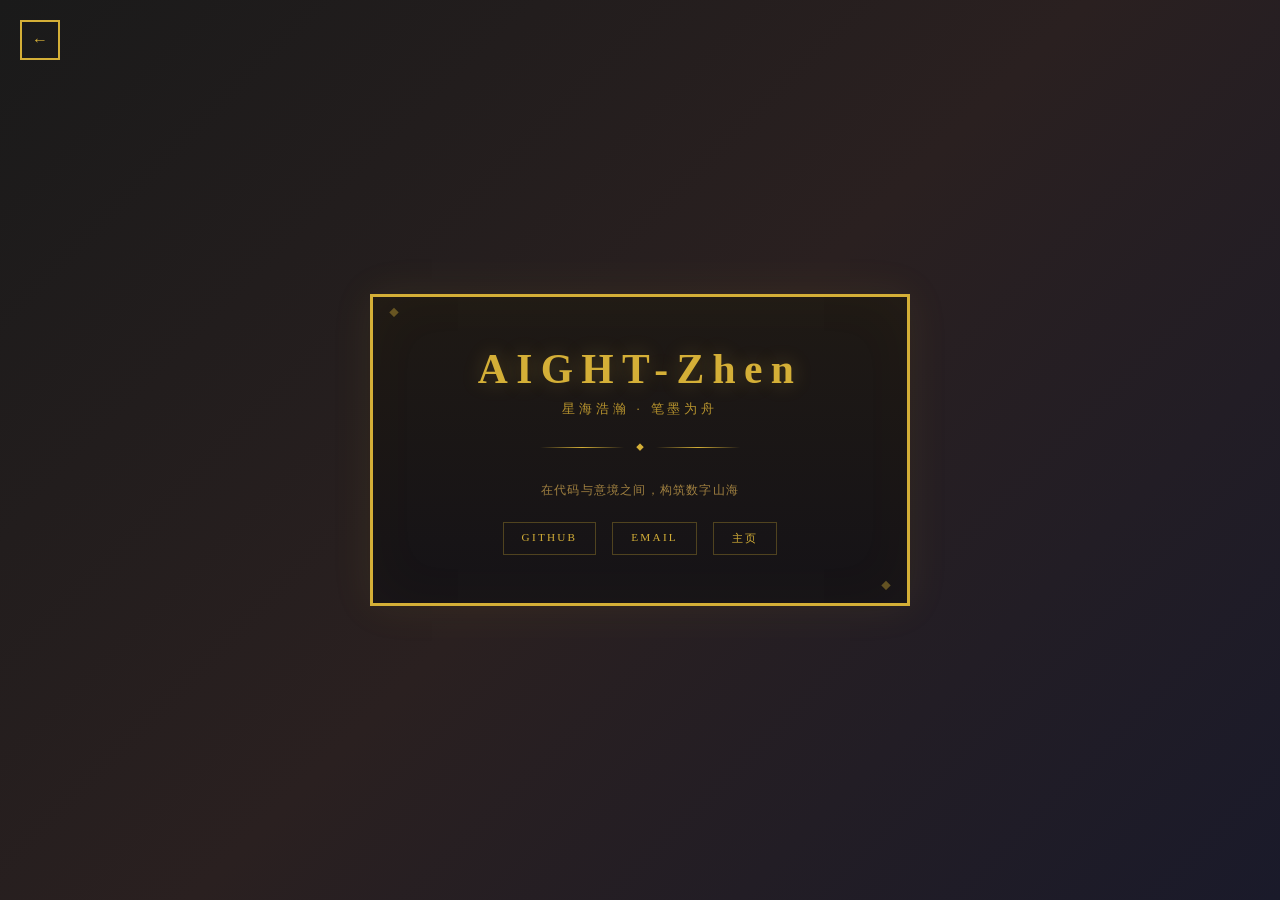
<file: subpages/artdeco.html>
<!DOCTYPE html><html lang="zh-CN"><head><meta charset="UTF-8"><meta name="viewport" content="width=device-width,initial-scale=1.0"><title>AIGHT-Zhen · 装饰艺术</title>
<style>*,*::before,*::after{box-sizing:border-box;margin:0;padding:0}
html,body{width:100%;height:100%;font-family:'Georgia','Noto Serif SC',serif;background:#1a1a1a;color:#d4af37;overflow-x:hidden}
body{background:linear-gradient(135deg,#1a1a1a 0%,#2a2020 50%,#1a1a2a 100%)}
.page{min-height:100vh;display:flex;align-items:center;justify-content:center;padding:40px 20px}
.btn-back{position:fixed;top:20px;left:20px;z-index:10;width:40px;height:40px;border:2px solid #d4af37;background:transparent;color:#d4af37;font-family:inherit;font-size:1rem;cursor:pointer;transition:all .3s;display:flex;align-items:center;justify-content:center}
.btn-back:hover{background:rgba(212,175,55,.1);box-shadow:0 0 15px rgba(212,175,55,.2)}
.card{max-width:540px;width:100%;border:3px solid #d4af37;padding:48px 40px;text-align:center;background:linear-gradient(180deg,rgba(30,25,20,.95),rgba(20,18,22,.95));box-shadow:0 0 40px rgba(212,175,55,.08),inset 0 0 60px rgba(212,175,55,.03);position:relative}
.card::before,.card::after{content:'◆';position:absolute;color:#d4af37;font-size:.6rem;opacity:.4}
.card::before{top:10px;left:16px}.card::after{bottom:10px;right:16px}
.name{font-size:2.6rem;font-weight:900;letter-spacing:.2em;color:#d4af37;text-shadow:0 0 20px rgba(212,175,55,.3);font-family:'Georgia',serif}
.slogan{font-size:.8rem;color:#b8942e;letter-spacing:.3em;margin-top:8px}
.divider{display:flex;align-items:center;gap:12px;margin:24px auto;max-width:200px}
.divider::before,.divider::after{content:'';flex:1;height:1px;background:linear-gradient(90deg,transparent,#d4af37,transparent)}
.divider span{color:#d4af37;font-size:.5rem}
.about{font-size:.75rem;color:#a08040;line-height:2.2;letter-spacing:.1em}
.links{display:flex;gap:16px;margin-top:18px;justify-content:center;flex-wrap:wrap}
.link{color:#d4af37;text-decoration:none;font-size:.7rem;letter-spacing:.2em;padding:8px 18px;border:1px solid rgba(212,175,55,.3);transition:all .3s;text-transform:uppercase}
.link:hover{border-color:#d4af37;box-shadow:0 0 12px rgba(212,175,55,.2);background:rgba(212,175,55,.05)}
</style></head><body>
<div class="page"><button class="btn-back" onclick="history.back()">←</button>
<div class="card"><h1 class="name">AIGHT-Zhen</h1><p class="slogan">星海浩瀚 · 笔墨为舟</p><div class="divider"><span>◆</span></div><p class="about">在代码与意境之间，构筑数字山海</p><div class="links"><a class="link" href="https://github.com/AIGHT-Zhen" target="_blank">GitHub</a><a class="link" href="mailto:aightzhen@github.com">Email</a><a class="link" href="../index.html">主页</a></div></div>
</div></body></html>
</file>
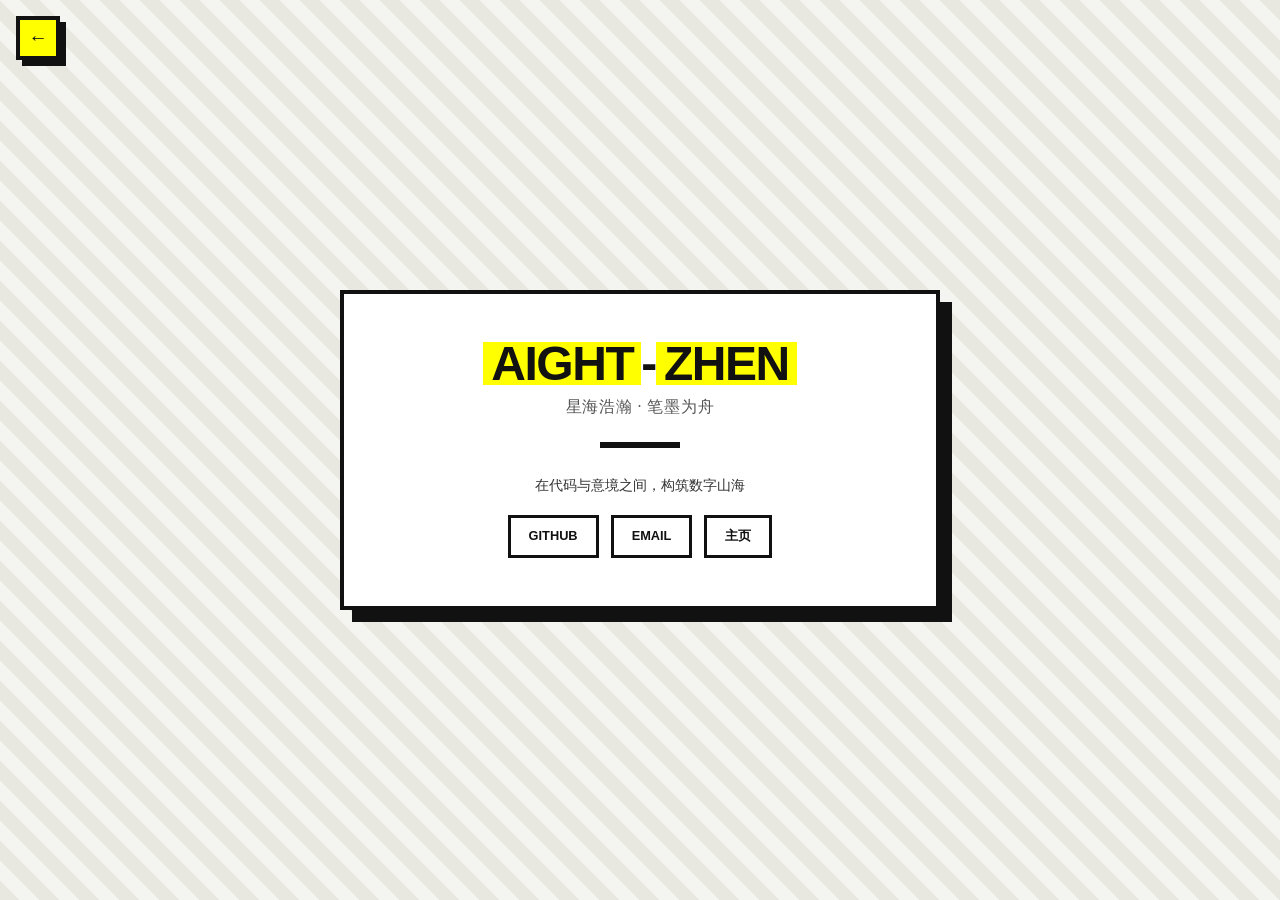
<file: subpages/brutalist.html>
<!DOCTYPE html><html lang="zh-CN"><head><meta charset="UTF-8"><meta name="viewport" content="width=device-width,initial-scale=1.0"><title>AIGHT-Zhen · 粗野主义</title>
<style>*,*::before,*::after{box-sizing:border-box;margin:0;padding:0}
html,body{width:100%;height:100%;font-family:'Impact','Arial Black',sans-serif;background:#f4f4f0;color:#111;overflow-x:hidden}
body{background:linear-gradient(45deg,#f4f4f0 25%,#e8e8e0 25%,#e8e8e0 50%,#f4f4f0 50%,#f4f4f0 75%,#e8e8e0 75%);background-size:40px 40px}
.page{min-height:100vh;display:flex;flex-direction:column;align-items:center;justify-content:center;padding:40px 20px;gap:30px}
.btn-back{position:fixed;top:16px;left:16px;z-index:10;width:44px;height:44px;border:4px solid #111;background:#ff0;color:#111;font-family:inherit;font-size:1.2rem;cursor:pointer;box-shadow:6px 6px 0 #111;transition:all .1s;display:flex;align-items:center;justify-content:center}
.btn-back:hover{box-shadow:2px 2px 0 #111;transform:translate(4px,4px)}
.card{max-width:600px;width:100%;border:4px solid #111;padding:48px 36px;text-align:center;background:#fff;box-shadow:12px 12px 0 #111}
.name{font-size:3rem;font-weight:900;letter-spacing:-.03em;color:#111;text-transform:uppercase;line-height:.9}
.name span{background:#ff0;display:inline-block;padding:0 8px}
.slogan{font-size:1rem;color:#555;margin-top:12px;letter-spacing:.05em;font-family:Georgia,serif;font-weight:400}
.divider{width:80px;height:6px;background:#111;margin:24px auto}
.about{font-size:.85rem;color:#333;line-height:2;font-family:Georgia,serif;font-weight:400}
.links{display:flex;gap:12px;margin-top:16px;flex-wrap:wrap;justify-content:center}
.link{color:#111;text-decoration:none;font-size:.8rem;font-weight:700;border:3px solid #111;padding:10px 18px;background:#fff;transition:all .1s;text-transform:uppercase}
.link:hover{background:#111;color:#fff}
</style></head><body>
<div class="page">
  <button class="btn-back" onclick="history.back()">←</button>
  <div class="card">
    <h1 class="name"><span>AIGHT</span>-<span>Zhen</span></h1>
    <p class="slogan">星海浩瀚 · 笔墨为舟</p>
    <div class="divider"></div>
    <p class="about">在代码与意境之间，构筑数字山海</p>
    <div class="links">
      <a class="link" href="https://github.com/AIGHT-Zhen" target="_blank">GitHub</a>
      <a class="link" href="mailto:aightzhen@github.com">Email</a>
      <a class="link" href="../index.html">主页</a>
    </div>
  </div>
</div>
</body></html>
</file>
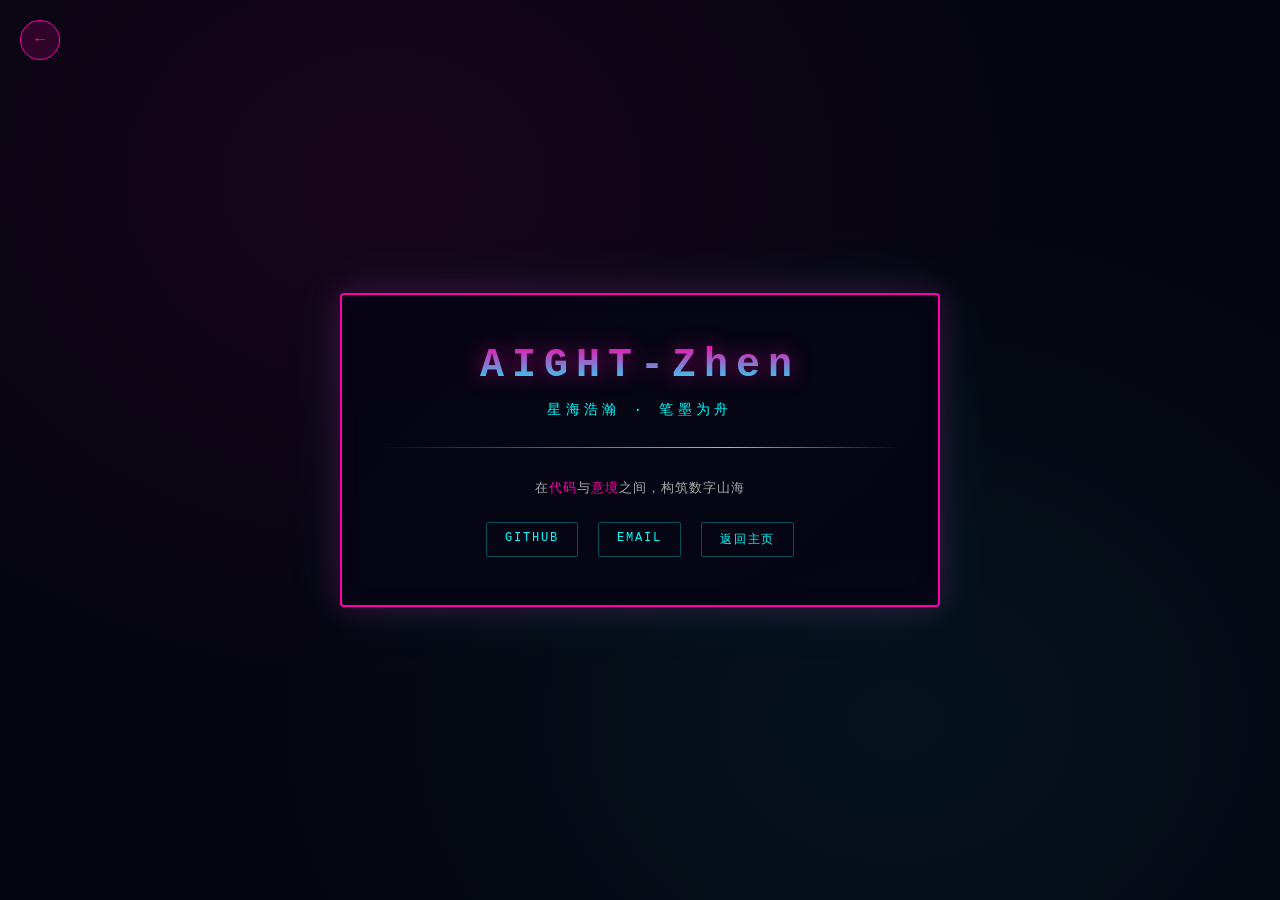
<file: subpages/cyberpunk.html>
<!DOCTYPE html><html lang="zh-CN"><head><meta charset="UTF-8"><meta name="viewport" content="width=device-width,initial-scale=1.0"><title>AIGHT-Zhen · 赛博朋克</title>
<style>*,*::before,*::after{box-sizing:border-box;margin:0;padding:0}
html,body{width:100%;height:100%;font-family:'Courier New',monospace;background:#050510;color:#0ff;overflow-x:hidden}
body{background:radial-gradient(ellipse at 30% 20%,rgba(255,0,170,.08) 0%,transparent 50%),radial-gradient(ellipse at 70% 80%,rgba(0,255,255,.06) 0%,transparent 50%),#050510}
.page{min-height:100vh;display:flex;flex-direction:column;align-items:center;justify-content:center;padding:40px 20px;gap:40px}
.btn-back{position:fixed;top:20px;left:20px;z-index:10;width:40px;height:40px;border:1px solid #f0a;border-radius:50%;background:rgba(255,0,170,.15);color:#f0a;font-family:inherit;font-size:1rem;cursor:pointer;transition:all .3s;display:flex;align-items:center;justify-content:center}
.btn-back:hover{background:rgba(255,0,170,.3);box-shadow:0 0 20px rgba(255,0,170,.4)}
.card{max-width:600px;width:100%;border:2px solid #f0a;border-radius:4px;padding:48px 36px;text-align:center;background:rgba(5,5,20,.9);box-shadow:0 0 30px rgba(255,0,170,.2),0 0 60px rgba(0,255,255,.1),inset 0 0 30px rgba(255,0,170,.03);animation:cardPulse 3s ease-in-out infinite;position:relative;overflow:hidden}
.card::before{content:'';position:absolute;top:0;left:-100%;width:100%;height:2px;background:linear-gradient(90deg,transparent,#0ff,transparent);animation:scanLine 4s linear infinite}
@keyframes scanLine{0%{left:-100%}100%{left:200%}}
@keyframes cardPulse{0%,100%{box-shadow:0 0 30px rgba(255,0,170,.2),0 0 60px rgba(0,255,255,.1)}50%{box-shadow:0 0 50px rgba(255,0,170,.35),0 0 80px rgba(0,255,255,.2)}}
.name{font-size:2.5rem;font-weight:900;letter-spacing:.2em;background:linear-gradient(180deg,#f0a,#0ff);-webkit-background-clip:text;-webkit-text-fill-color:transparent;text-shadow:none;filter:drop-shadow(0 0 10px rgba(255,0,170,.5))}
.slogan{font-size:.9rem;color:#0ff;letter-spacing:.3em;margin-top:12px;text-transform:uppercase}
.divider{width:100%;height:1px;background:linear-gradient(90deg,transparent,#f0a,#0ff,transparent);margin:28px 0}
.about{font-size:.8rem;color:#aaa;line-height:2;letter-spacing:.08em}
.about em{color:#f0a;font-style:normal}
.links{display:flex;gap:20px;margin-top:20px;flex-wrap:wrap;justify-content:center}
.link{color:#0ff;text-decoration:none;font-size:.75rem;letter-spacing:.15em;border:1px solid rgba(0,255,255,.3);padding:8px 18px;border-radius:2px;transition:all .3s}
.link:hover{border-color:#0ff;box-shadow:0 0 15px rgba(0,255,255,.3);background:rgba(0,255,255,.05)}
</style></head><body>
<div class="page">
  <button class="btn-back" onclick="history.back()">←</button>
  <div class="card">
    <h1 class="name">AIGHT-Zhen</h1>
    <p class="slogan">星海浩瀚 · 笔墨为舟</p>
    <div class="divider"></div>
    <p class="about">在<em>代码</em>与<em>意境</em>之间，构筑数字山海</p>
    <div class="links">
      <a class="link" href="https://github.com/AIGHT-Zhen" target="_blank">GITHUB</a>
      <a class="link" href="mailto:aightzhen@github.com">EMAIL</a>
      <a class="link" href="../index.html">返回主页</a>
    </div>
  </div>
</div>
</body></html>
</file>
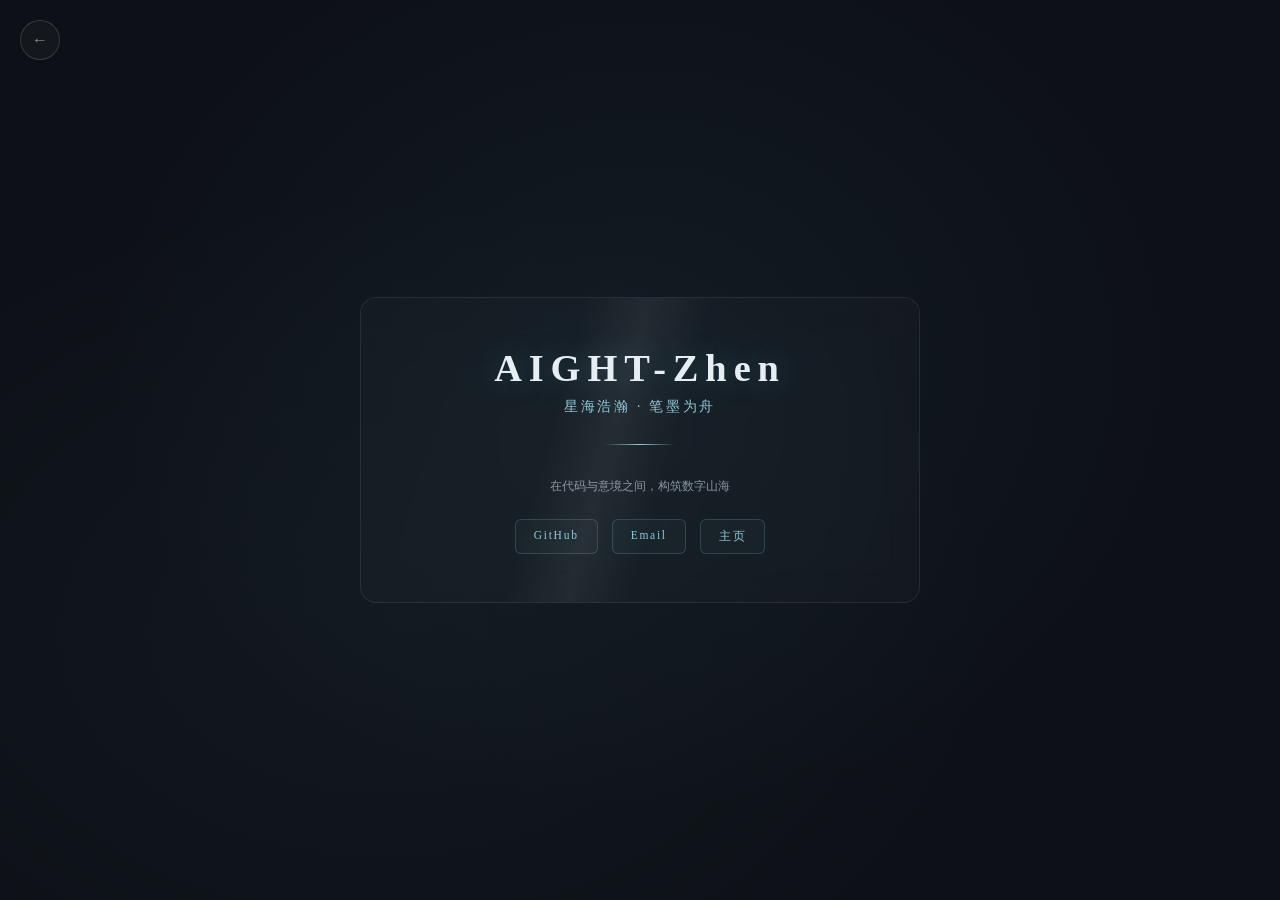
<file: subpages/hologram.html>
<!DOCTYPE html><html lang="zh-CN"><head><meta charset="UTF-8"><meta name="viewport" content="width=device-width,initial-scale=1.0"><title>AIGHT-Zhen · 全息投影</title>
<style>*,*::before,*::after{box-sizing:border-box;margin:0;padding:0}
html,body{width:100%;height:100%;font-family:'Noto Serif SC',Georgia,serif;background:#0d1117;color:#c9d1d9;overflow-x:hidden}
body{background:radial-gradient(ellipse at 50% 40%,rgba(100,180,220,.06) 0%,transparent 60%),radial-gradient(ellipse at 30% 70%,rgba(120,200,200,.04) 0%,transparent 50%),#0d1117}
.page{min-height:100vh;display:flex;flex-direction:column;align-items:center;justify-content:center;padding:40px 20px;gap:40px}
.btn-back{position:fixed;top:20px;left:20px;z-index:10;width:40px;height:40px;border:1px solid rgba(255,255,255,.15);border-radius:50%;background:rgba(255,255,255,.03);color:rgba(255,255,255,.5);font-family:inherit;font-size:1rem;cursor:pointer;transition:all .3s;display:flex;align-items:center;justify-content:center;backdrop-filter:blur(10px)}
.btn-back:hover{border-color:rgba(100,200,220,.4);color:#8ec8d8}
.card{max-width:560px;width:100%;border:1px solid rgba(255,255,255,.08);border-radius:16px;padding:48px 40px;text-align:center;background:rgba(255,255,255,.02);backdrop-filter:blur(16px);position:relative;overflow:hidden}
.card::after{content:'';position:absolute;inset:0;background:linear-gradient(105deg,transparent 35%,rgba(255,255,255,.06) 45%,transparent 55%);animation:holoScan 3.5s linear infinite;pointer-events:none}
@keyframes holoScan{0%{transform:translateX(-100%)}100%{transform:translateX(100%)}}
.name{font-size:2.4rem;font-weight:700;letter-spacing:.18em;color:#e6edf3;text-shadow:0 0 30px rgba(100,200,220,.3)}
.slogan{font-size:.85rem;color:#8ec8d8;letter-spacing:.2em;margin-top:8px;font-weight:300}
.divider{width:70px;height:1px;background:linear-gradient(90deg,transparent,#8ec8d8,transparent);margin:28px auto}
.about{font-size:.78rem;color:#8b949e;line-height:2.2;font-weight:300}
.links{display:flex;gap:14px;margin-top:18px;flex-wrap:wrap;justify-content:center}
.link{color:#8ec8d8;text-decoration:none;font-size:.72rem;letter-spacing:.15em;border:1px solid rgba(142,200,216,.2);padding:9px 18px;border-radius:6px;transition:all .3s;background:rgba(142,200,216,.03)}
.link:hover{border-color:rgba(142,200,216,.5);box-shadow:0 0 16px rgba(142,200,216,.1);background:rgba(142,200,216,.06)}
</style></head><body>
<div class="page">
  <button class="btn-back" onclick="history.back()">←</button>
  <div class="card">
    <h1 class="name">AIGHT-Zhen</h1>
    <p class="slogan">星海浩瀚 · 笔墨为舟</p>
    <div class="divider"></div>
    <p class="about">在代码与意境之间，构筑数字山海</p>
    <div class="links">
      <a class="link" href="https://github.com/AIGHT-Zhen" target="_blank">GitHub</a>
      <a class="link" href="mailto:aightzhen@github.com">Email</a>
      <a class="link" href="../index.html">主页</a>
    </div>
  </div>
</div>
</body></html>
</file>
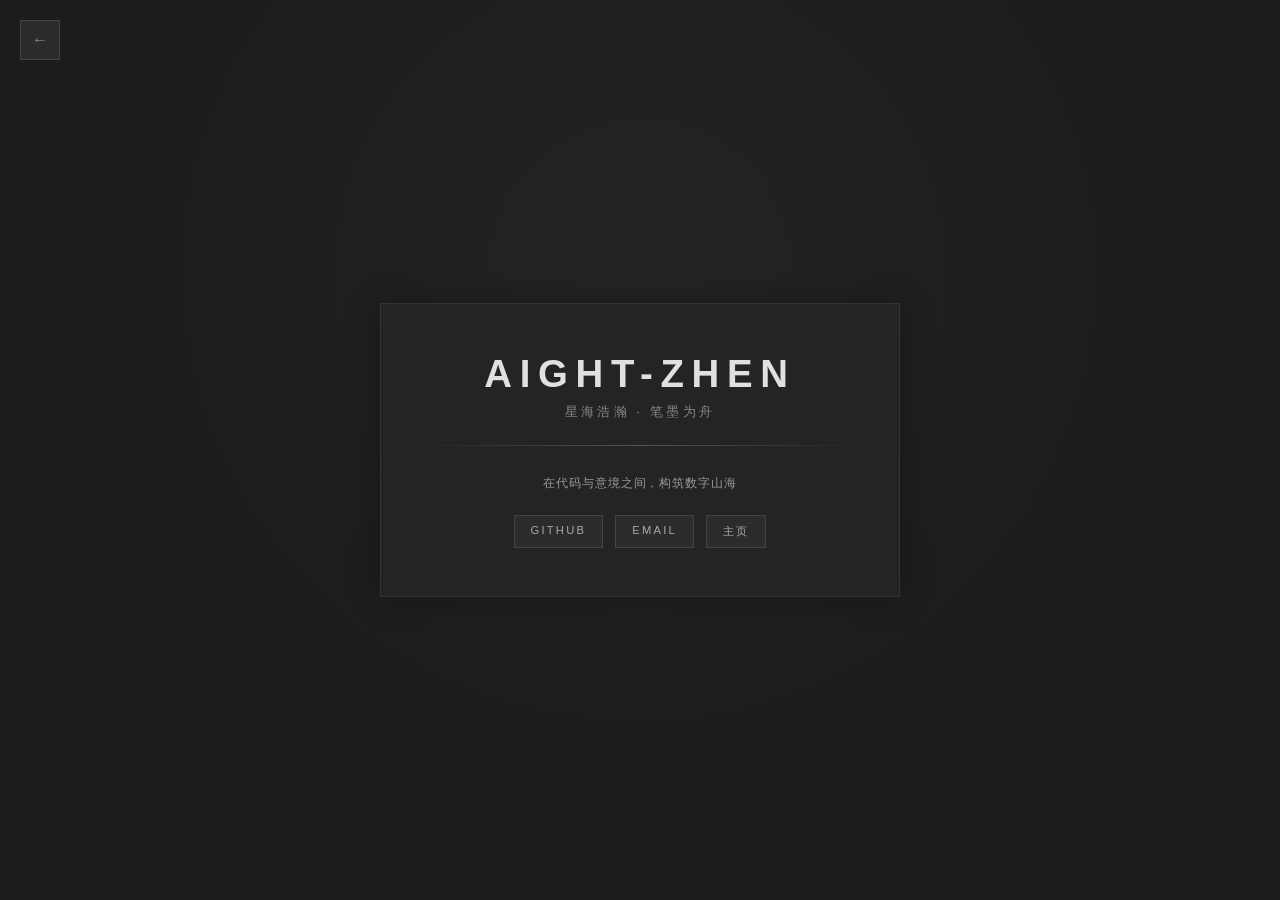
<file: subpages/industrial.html>
<!DOCTYPE html><html lang="zh-CN"><head><meta charset="UTF-8"><meta name="viewport" content="width=device-width,initial-scale=1.0"><title>AIGHT-Zhen · 工业暗黑</title>
<style>*,*::before,*::after{box-sizing:border-box;margin:0;padding:0}
html,body{width:100%;height:100%;font-family:'Noto Serif SC',sans-serif;background:#1a1c1d;color:#c0c0c0;overflow-x:hidden}
body{background:radial-gradient(ellipse at 50% 30%,rgba(80,80,80,.15) 0%,transparent 60%),#1a1c1d}
.page{min-height:100vh;display:flex;align-items:center;justify-content:center;padding:40px 20px}
.btn-back{position:fixed;top:20px;left:20px;z-index:10;width:40px;height:40px;background:#2a2c2d;border:1px solid #444;color:#888;font-family:inherit;font-size:1rem;cursor:pointer;transition:all .3s;display:flex;align-items:center;justify-content:center}
.btn-back:hover{background:#333;color:#ccc;border-color:#666}
.card{max-width:520px;width:100%;border:1px solid #333;padding:48px 38px;text-align:center;background:#222425;box-shadow:0 0 30px rgba(0,0,0,.3)}
.name{font-size:2.4rem;font-weight:900;letter-spacing:.2em;color:#e0e0e0;text-transform:uppercase}
.slogan{font-size:.8rem;color:#888;letter-spacing:.25em;margin-top:8px}
.divider{width:100%;height:1px;background:linear-gradient(90deg,transparent,#555,transparent);margin:24px 0}
.about{font-size:.75rem;color:#999;line-height:2.2;letter-spacing:.08em}
.links{display:flex;gap:12px;margin-top:18px;justify-content:center;flex-wrap:wrap}
.link{color:#aaa;text-decoration:none;font-size:.7rem;letter-spacing:.2em;padding:8px 16px;border:1px solid #444;background:#2a2c2d;transition:all .3s;text-transform:uppercase}
.link:hover{border-color:#888;color:#fff;background:#333}
</style></head><body>
<div class="page"><button class="btn-back" onclick="history.back()">←</button>
<div class="card"><h1 class="name">AIGHT-Zhen</h1><p class="slogan">星海浩瀚 · 笔墨为舟</p><div class="divider"></div><p class="about">在代码与意境之间，构筑数字山海</p><div class="links"><a class="link" href="https://github.com/AIGHT-Zhen" target="_blank">GitHub</a><a class="link" href="mailto:aightzhen@github.com">Email</a><a class="link" href="../index.html">主页</a></div></div>
</div></body></html>
</file>
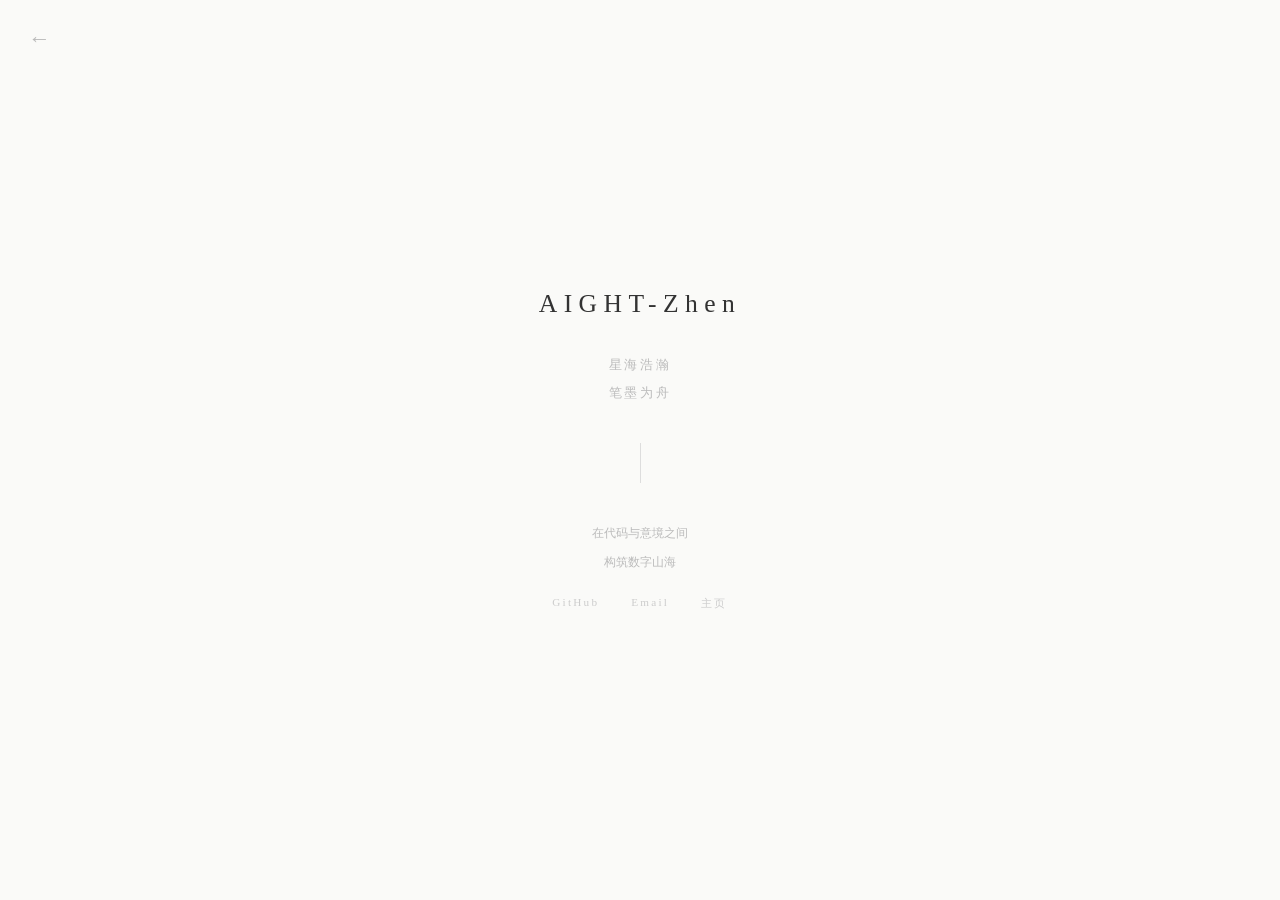
<file: subpages/minimal.html>
<!DOCTYPE html><html lang="zh-CN"><head><meta charset="UTF-8"><meta name="viewport" content="width=device-width,initial-scale=1.0"><title>AIGHT-Zhen · 极致留白</title>
<style>*,*::before,*::after{box-sizing:border-box;margin:0;padding:0}
html,body{width:100%;height:100%;font-family:'Noto Serif SC',Georgia,serif;background:#fafaf8;color:#333;overflow-x:hidden}
.page{min-height:100vh;display:flex;flex-direction:column;align-items:center;justify-content:center;padding:60px 24px;gap:48px}
.btn-back{position:fixed;top:28px;left:28px;z-index:10;background:none;border:none;color:#bbb;font-family:inherit;font-size:1.4rem;cursor:pointer;transition:color .3s;padding:0;line-height:1}
.btn-back:hover{color:#333}
.content{max-width:400px;text-align:center}
.name{font-size:1.6rem;font-weight:300;letter-spacing:.25em;color:#333;margin-bottom:32px}
.slogan{font-size:.8rem;color:#bbb;letter-spacing:.2em;line-height:2.2;font-weight:300}
.divider{width:1px;height:40px;background:#ddd;margin:36px auto}
.about{font-size:.75rem;color:#bbb;line-height:2.4;font-weight:300}
.links{display:flex;gap:32px;margin-top:20px;justify-content:center}
.link{color:#ccc;text-decoration:none;font-size:.7rem;letter-spacing:.2em;transition:color .4s;font-weight:300}
.link:hover{color:#333}
</style></head><body>
<div class="page">
  <button class="btn-back" onclick="history.back()">←</button>
  <div class="content">
    <h1 class="name">AIGHT-Zhen</h1>
    <p class="slogan">星海浩瀚<br>笔墨为舟</p>
    <div class="divider"></div>
    <p class="about">在代码与意境之间<br>构筑数字山海</p>
    <div class="links">
      <a class="link" href="https://github.com/AIGHT-Zhen" target="_blank">GitHub</a>
      <a class="link" href="mailto:aightzhen@github.com">Email</a>
      <a class="link" href="../index.html">主页</a>
    </div>
  </div>
</div>
</body></html>
</file>
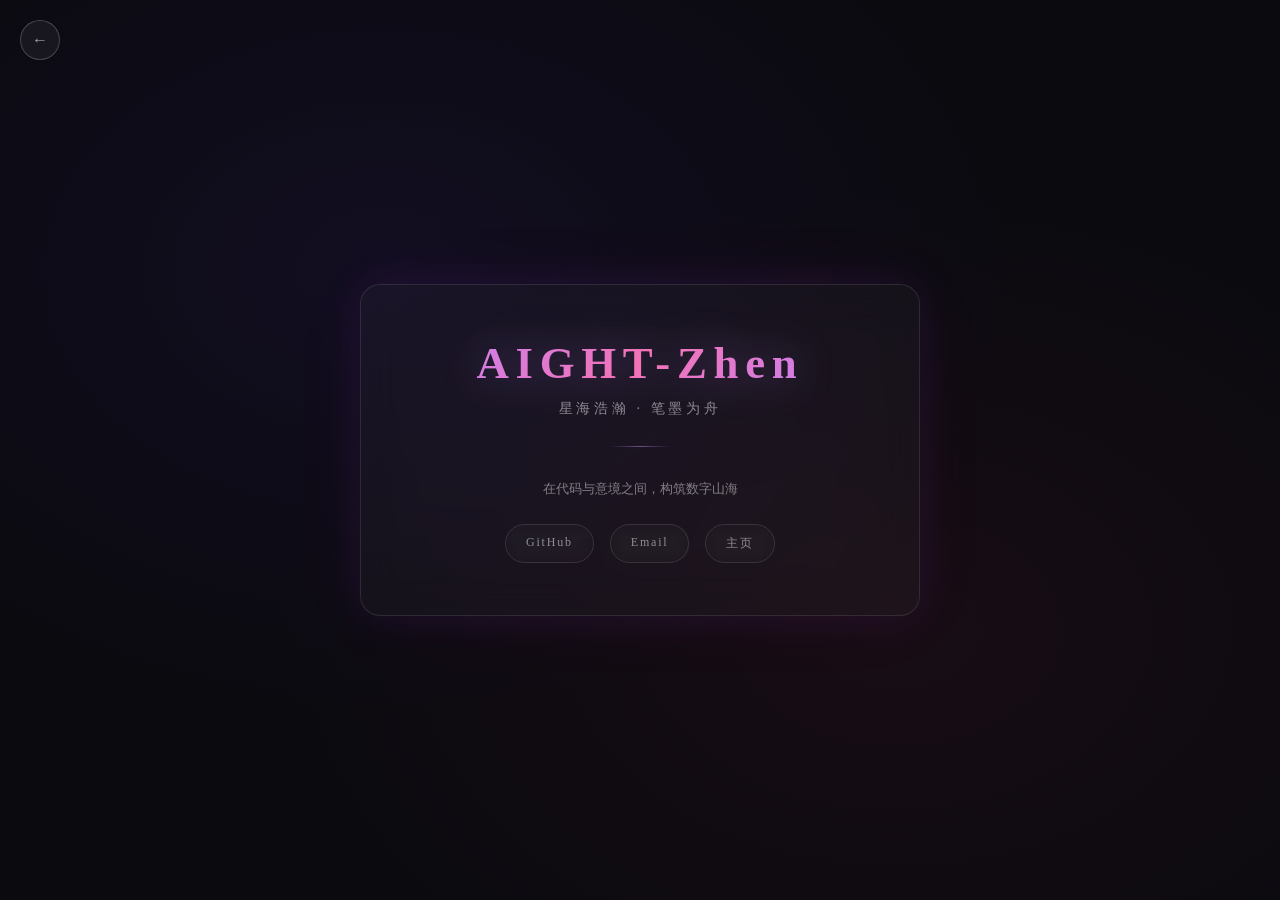
<file: subpages/neon.html>
<!DOCTYPE html><html lang="zh-CN"><head><meta charset="UTF-8"><meta name="viewport" content="width=device-width,initial-scale=1.0"><title>AIGHT-Zhen · 暗夜霓虹</title>
<style>*,*::before,*::after{box-sizing:border-box;margin:0;padding:0}
html,body{width:100%;height:100%;font-family:'Noto Serif SC',Georgia,serif;background:#0a0a0f;color:#fff;overflow-x:hidden}
body{background:radial-gradient(ellipse at 30% 30%,rgba(120,60,255,.08) 0%,transparent 50%),radial-gradient(ellipse at 70% 70%,rgba(255,60,120,.06) 0%,transparent 50%),#0a0a0f}
.page{min-height:100vh;display:flex;flex-direction:column;align-items:center;justify-content:center;padding:40px 20px;gap:40px}
.btn-back{position:fixed;top:20px;left:20px;z-index:10;width:40px;height:40px;border:1px solid rgba(255,255,255,.2);border-radius:50%;background:rgba(255,255,255,.05);color:rgba(255,255,255,.6);font-family:inherit;font-size:1rem;cursor:pointer;transition:all .3s;display:flex;align-items:center;justify-content:center;backdrop-filter:blur(10px)}
.btn-back:hover{border-color:rgba(255,255,255,.5);color:#fff;box-shadow:0 0 20px rgba(255,255,255,.1)}
.card{max-width:560px;width:100%;border:1px solid rgba(255,255,255,.1);border-radius:20px;padding:52px 40px;text-align:center;background:rgba(255,255,255,.03);backdrop-filter:blur(20px);box-shadow:0 0 40px rgba(120,60,255,.1),0 0 80px rgba(255,60,120,.05)}
.name{font-size:2.8rem;font-weight:900;letter-spacing:.15em;background:linear-gradient(135deg,#c084fc,#f472b6,#c084fc);-webkit-background-clip:text;-webkit-text-fill-color:transparent;filter:drop-shadow(0 0 20px rgba(192,132,252,.4))}
.slogan{font-size:.9rem;color:rgba(255,255,255,.5);letter-spacing:.25em;margin-top:10px;font-weight:300}
.divider{width:60px;height:1px;background:linear-gradient(90deg,transparent,rgba(192,132,252,.5),transparent);margin:28px auto}
.about{font-size:.8rem;color:rgba(255,255,255,.45);line-height:2.2;font-weight:300}
.links{display:flex;gap:16px;margin-top:20px;flex-wrap:wrap;justify-content:center}
.link{color:rgba(255,255,255,.5);text-decoration:none;font-size:.75rem;letter-spacing:.15em;border:1px solid rgba(255,255,255,.12);padding:10px 20px;border-radius:20px;transition:all .3s;backdrop-filter:blur(8px)}
.link:hover{border-color:rgba(192,132,252,.5);color:#fff;box-shadow:0 0 20px rgba(192,132,252,.15)}
</style></head><body>
<div class="page">
  <button class="btn-back" onclick="history.back()">←</button>
  <div class="card">
    <h1 class="name">AIGHT-Zhen</h1>
    <p class="slogan">星海浩瀚 · 笔墨为舟</p>
    <div class="divider"></div>
    <p class="about">在代码与意境之间，构筑数字山海</p>
    <div class="links">
      <a class="link" href="https://github.com/AIGHT-Zhen" target="_blank">GitHub</a>
      <a class="link" href="mailto:aightzhen@github.com">Email</a>
      <a class="link" href="../index.html">主页</a>
    </div>
  </div>
</div>
</body></html>
</file>
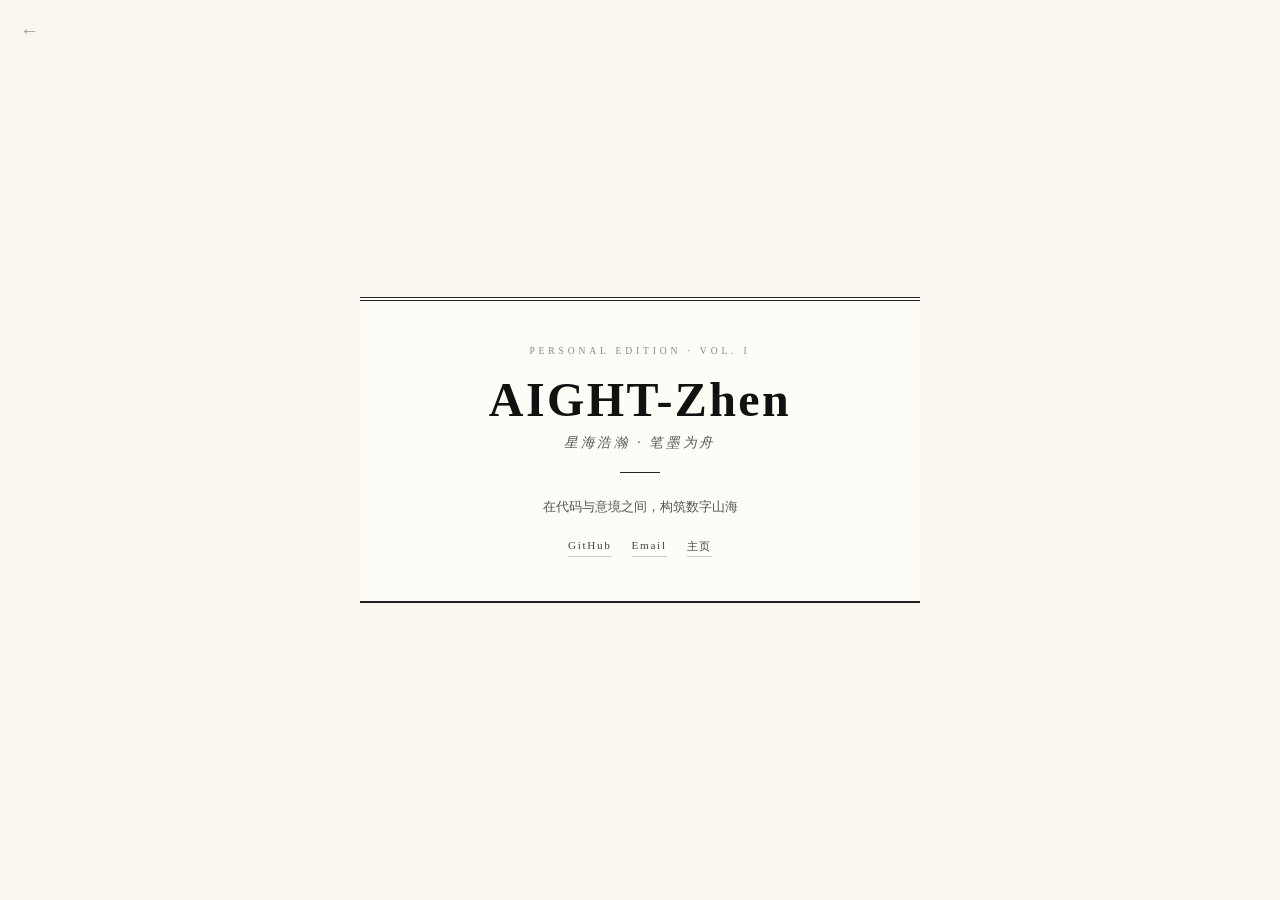
<file: subpages/newspaper.html>
<!DOCTYPE html><html lang="zh-CN"><head><meta charset="UTF-8"><meta name="viewport" content="width=device-width,initial-scale=1.0"><title>AIGHT-Zhen · 报纸编辑</title>
<style>*,*::before,*::after{box-sizing:border-box;margin:0;padding:0}
html,body{width:100%;height:100%;font-family:'Georgia','Noto Serif SC',serif;background:#faf7f0;color:#222;overflow-x:hidden}
.page{min-height:100vh;display:flex;align-items:center;justify-content:center;padding:40px 20px}
.btn-back{position:fixed;top:20px;left:20px;z-index:10;background:none;border:none;color:#999;font-family:inherit;font-size:1.2rem;cursor:pointer;transition:color .3s}
.btn-back:hover{color:#222}
.card{max-width:560px;width:100%;border-top:4px double #222;border-bottom:2px solid #222;padding:44px 36px;text-align:center;background:#fefcf7;column-rule:1px solid #ddd}
.masthead{font-size:.6rem;letter-spacing:.4em;text-transform:uppercase;color:#888;margin-bottom:20px}
.name{font-size:3rem;font-weight:900;letter-spacing:.05em;color:#111;font-family:'Georgia',serif;line-height:1}
.slogan{font-size:.85rem;color:#555;letter-spacing:.2em;margin:10px 0;font-style:italic}
.divider{width:40px;height:1px;background:#222;margin:20px auto}
.about{font-size:.8rem;color:#555;line-height:2.2;font-family:Georgia,serif}
.links{display:flex;gap:20px;margin-top:18px;justify-content:center;flex-wrap:wrap}
.link{color:#444;text-decoration:none;font-size:.7rem;letter-spacing:.15em;border-bottom:1px solid #ccc;padding-bottom:2px;transition:all .3s}
.link:hover{border-color:#222;color:#111}
</style></head><body>
<div class="page"><button class="btn-back" onclick="history.back()">←</button>
<div class="card"><p class="masthead">PERSONAL EDITION · VOL. I</p><h1 class="name">AIGHT-Zhen</h1><p class="slogan">星海浩瀚 · 笔墨为舟</p><div class="divider"></div><p class="about">在代码与意境之间，构筑数字山海</p><div class="links"><a class="link" href="https://github.com/AIGHT-Zhen" target="_blank">GitHub</a><a class="link" href="mailto:aightzhen@github.com">Email</a><a class="link" href="../index.html">主页</a></div></div>
</div></body></html>
</file>
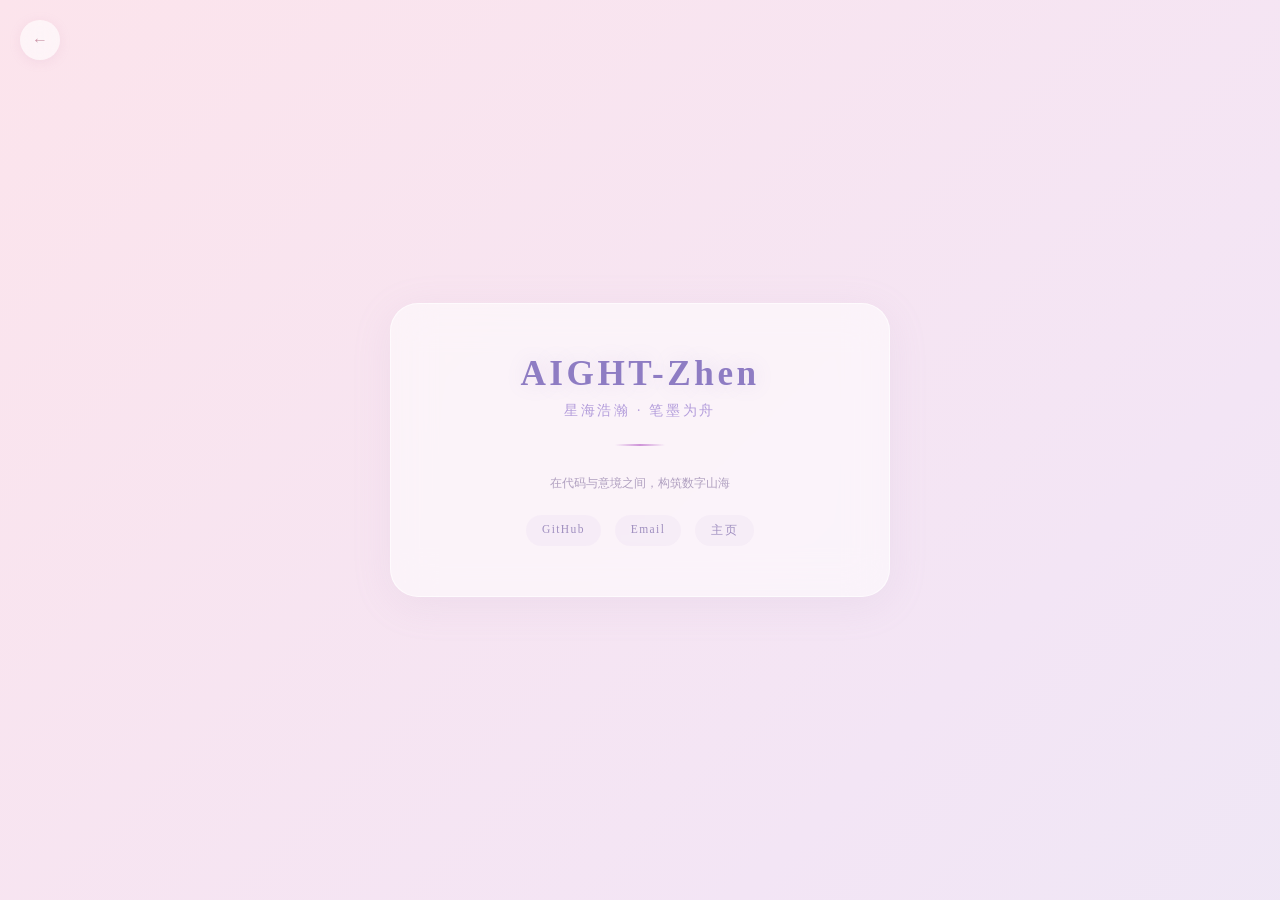
<file: subpages/pastel.html>
<!DOCTYPE html><html lang="zh-CN"><head><meta charset="UTF-8"><meta name="viewport" content="width=device-width,initial-scale=1.0"><title>AIGHT-Zhen · 梦幻粉彩</title>
<style>*,*::before,*::after{box-sizing:border-box;margin:0;padding:0}
html,body{width:100%;height:100%;font-family:'Noto Serif SC',Georgia,serif;overflow-x:hidden;
background:linear-gradient(135deg,#fce4ec,#f3e5f5,#e8eaf6,#e0f7fa,#f1f8e9);background-size:300% 300%;animation:pastelShift 12s ease infinite}
@keyframes pastelShift{0%,100%{background-position:0% 50%}50%{background-position:100% 50%}}
.page{min-height:100vh;display:flex;align-items:center;justify-content:center;padding:40px 20px}
.btn-back{position:fixed;top:20px;left:20px;z-index:10;width:40px;height:40px;border-radius:50%;border:none;background:rgba(255,255,255,.6);color:#c9a;font-family:inherit;font-size:1rem;cursor:pointer;transition:all .3s;display:flex;align-items:center;justify-content:center;backdrop-filter:blur(10px);box-shadow:0 2px 12px rgba(200,150,180,.15)}
.btn-back:hover{background:rgba(255,255,255,.8);transform:scale(1.1)}
.card{max-width:500px;width:100%;border-radius:28px;padding:50px 38px;text-align:center;background:rgba(255,255,255,.55);backdrop-filter:blur(20px);box-shadow:0 8px 40px rgba(180,160,200,.12);border:1px solid rgba(255,255,255,.6)}
.name{font-size:2.2rem;font-weight:700;color:#8e7cc3;letter-spacing:.1em;text-shadow:0 0 20px rgba(142,124,195,.2)}
.slogan{font-size:.85rem;color:#b39ddb;letter-spacing:.2em;margin-top:8px;font-weight:300}
.divider{width:50px;height:2px;background:linear-gradient(90deg,transparent,#ce93d8,transparent);margin:24px auto;border-radius:1px}
.about{font-size:.78rem;color:#b0a0c0;line-height:2.2;font-weight:300}
.links{display:flex;gap:14px;margin-top:18px;justify-content:center;flex-wrap:wrap}
.link{color:#a090c0;text-decoration:none;font-size:.72rem;letter-spacing:.12em;padding:8px 16px;border-radius:20px;background:rgba(200,180,220,.1);transition:all .3s}
.link:hover{background:rgba(200,180,220,.2);color:#7e6cb0}
</style></head><body>
<div class="page"><button class="btn-back" onclick="history.back()">←</button>
<div class="card"><h1 class="name">AIGHT-Zhen</h1><p class="slogan">星海浩瀚 · 笔墨为舟</p><div class="divider"></div><p class="about">在代码与意境之间，构筑数字山海</p><div class="links"><a class="link" href="https://github.com/AIGHT-Zhen" target="_blank">GitHub</a><a class="link" href="mailto:aightzhen@github.com">Email</a><a class="link" href="../index.html">主页</a></div></div>
</div></body></html>
</file>
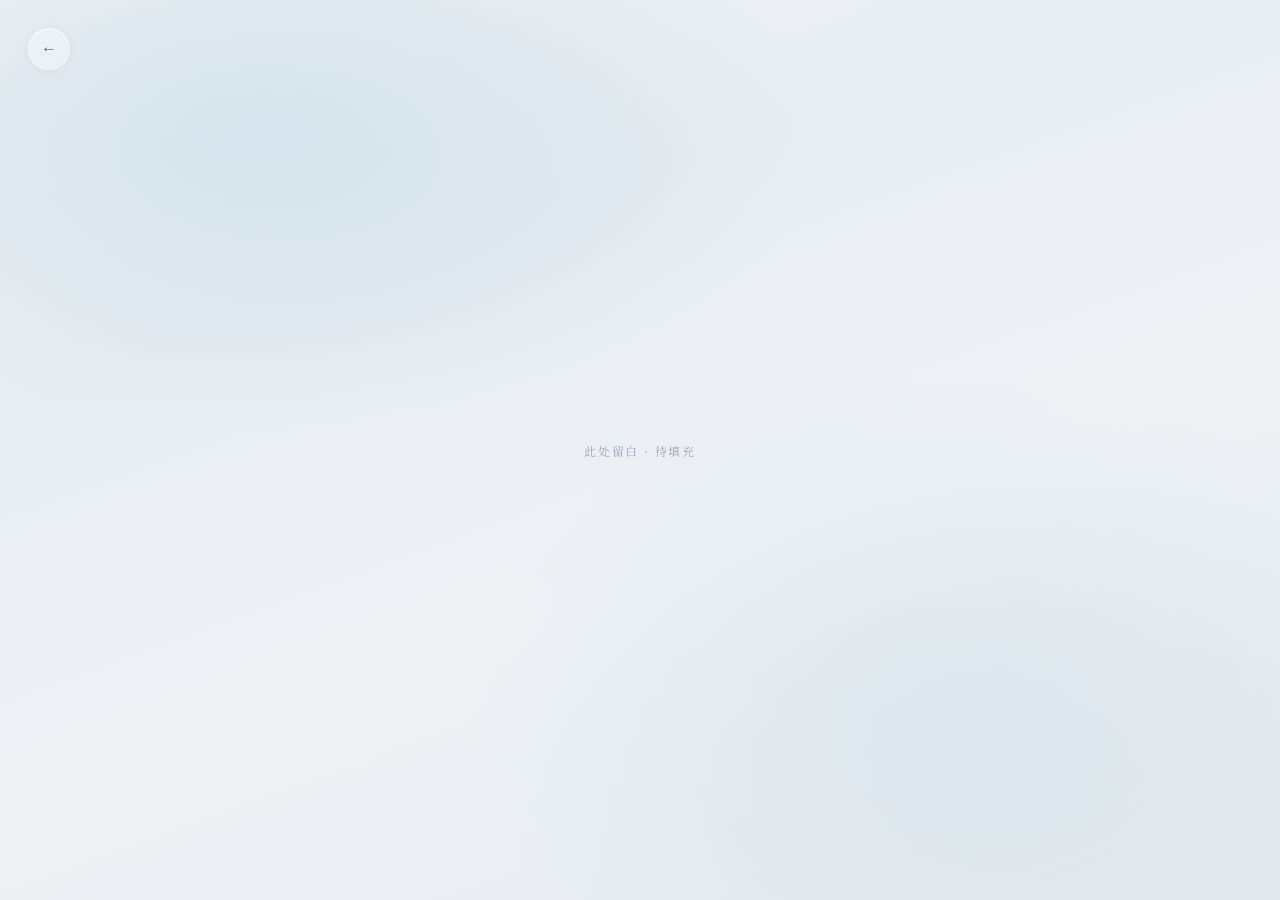
<file: subpages/questionnaire.html>
<!DOCTYPE html>
<html lang="zh-CN">
<head>
<meta charset="UTF-8">
<meta name="viewport" content="width=device-width, initial-scale=1.0">
<title>予我侧写</title>
<link rel="preconnect" href="https://fonts.googleapis.com">
<link rel="preconnect" href="https://fonts.gstatic.com" crossorigin>
<link href="https://fonts.googleapis.com/css2?family=Noto+Serif+SC:wght@300;400;600;700&display=swap" rel="stylesheet">
<style>
  *,*::before,*::after{box-sizing:border-box;margin:0;padding:0}
  html,body{width:100%;height:100%;font-family:'Noto Serif SC',Georgia,serif;color:#3a4450;-webkit-font-smoothing:antialiased;overflow:hidden;
    background:radial-gradient(ellipse 80% 60% at 20% 15%,rgba(160,200,220,.30) 0%,transparent 55%),radial-gradient(ellipse 70% 70% at 75% 80%,rgba(180,210,225,.25) 0%,transparent 55%),linear-gradient(160deg,#f0f2f5 0%,#e8edf2 30%,#eef1f4 60%,#e5eaef 100%);background-attachment:fixed}
  .page{width:100%;height:100vh;display:flex;align-items:center;justify-content:center;padding:24px}
  .btn-back{position:fixed;top:28px;left:28px;z-index:10;width:42px;height:42px;border:1px solid rgba(255,255,255,.5);border-radius:50%;background:rgba(255,255,255,.32);backdrop-filter:blur(10px);-webkit-backdrop-filter:blur(10px);cursor:pointer;transition:all .4s cubic-bezier(.22,.61,.36,1);box-shadow:0 2px 12px rgba(60,80,100,.06),inset 0 1px 0 rgba(255,255,255,.5);display:flex;align-items:center;justify-content:center}
  .btn-back::after{content:'←';font-size:1rem;color:#4a6a80}
  .btn-back:hover{transform:scale(1.08);background:rgba(255,255,255,.45);box-shadow:0 6px 22px rgba(60,80,100,.1),inset 0 1px 0 rgba(255,255,255,.6)}
  .blank-hint{font-size:.75rem;color:#8a9aaa;letter-spacing:.15em;font-weight:300}
</style>
</head>
<body>
<div class="page">
  <button class="btn-back" onclick="window.history.back()"></button>
  <p class="blank-hint">此处留白 · 待填充</p>
</div>
</body>
</html>
</file>
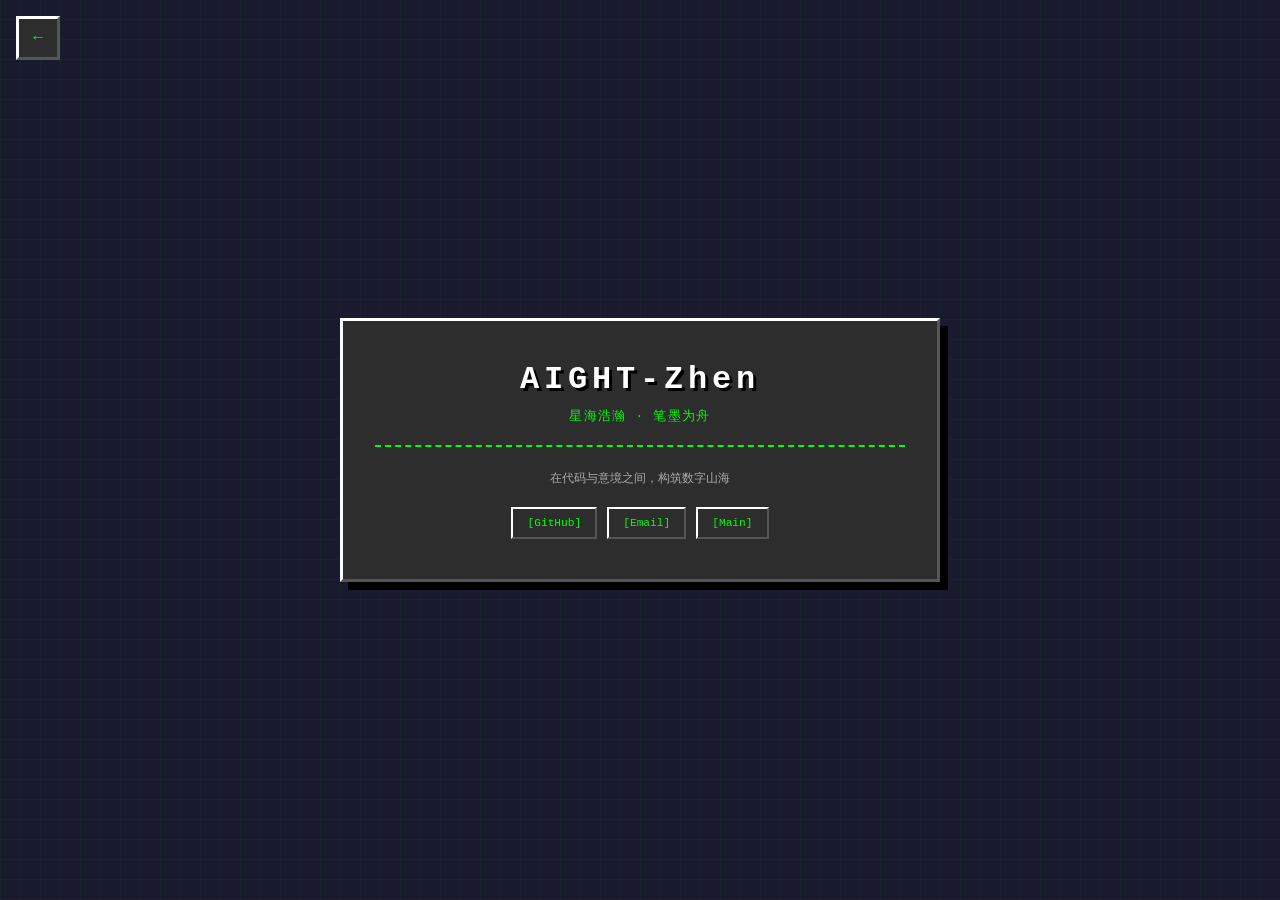
<file: subpages/retro.html>
<!DOCTYPE html><html lang="zh-CN"><head><meta charset="UTF-8"><meta name="viewport" content="width=device-width,initial-scale=1.0"><title>AIGHT-Zhen · 复古像素</title>
<style>*,*::before,*::after{box-sizing:border-box;margin:0;padding:0}
html,body{width:100%;height:100%;font-family:'Courier New',monospace;background:#1a1a2e;color:#0f0;overflow-x:hidden}
body{background:linear-gradient(0deg,rgba(0,255,0,.03) 1px,transparent 1px),linear-gradient(90deg,rgba(0,255,0,.03) 1px,transparent 1px);background-size:20px 20px;background-color:#1a1a2e}
.page{min-height:100vh;display:flex;flex-direction:column;align-items:center;justify-content:center;padding:40px 20px;gap:30px}
.btn-back{position:fixed;top:16px;left:16px;z-index:10;width:44px;height:44px;border:3px solid;border-color:#fff #555 #555 #fff;background:#2d2d2d;color:#0f0;font-family:inherit;font-size:1rem;cursor:pointer;display:flex;align-items:center;justify-content:center;image-rendering:pixelated}
.btn-back:active{border-color:#555 #fff #fff #555}
.card{max-width:600px;width:100%;border:3px solid;border-color:#fff #555 #555 #fff;padding:40px 32px;text-align:center;background:#2d2d2d;box-shadow:8px 8px 0 #000}
.name{font-size:2rem;font-weight:900;letter-spacing:.15em;color:#fff;text-shadow:3px 3px 0 #000}
.slogan{font-size:.8rem;color:#0f0;margin-top:10px;letter-spacing:.1em}
.divider{width:100%;border-top:2px dashed #0f0;margin:20px 0}
.about{font-size:.75rem;color:#aaa;line-height:2}
.links{display:flex;gap:10px;margin-top:16px;flex-wrap:wrap;justify-content:center}
.link{color:#0f0;text-decoration:none;font-size:.7rem;border:2px solid;border-color:#fff #555 #555 #fff;padding:8px 14px;background:#2d2d2d;cursor:pointer;image-rendering:pixelated}
.link:hover{color:#fff;background:#1a1a1a}
.link:active{border-color:#555 #fff #fff #555}
</style></head><body>
<div class="page">
  <button class="btn-back" onclick="history.back()">←</button>
  <div class="card">
    <h1 class="name">AIGHT-Zhen</h1>
    <p class="slogan">星海浩瀚 · 笔墨为舟</p>
    <div class="divider"></div>
    <p class="about">在代码与意境之间，构筑数字山海</p>
    <div class="links">
      <a class="link" href="https://github.com/AIGHT-Zhen" target="_blank">[GitHub]</a>
      <a class="link" href="mailto:aightzhen@github.com">[Email]</a>
      <a class="link" href="../index.html">[Main]</a>
    </div>
  </div>
</div>
</body></html>
</file>
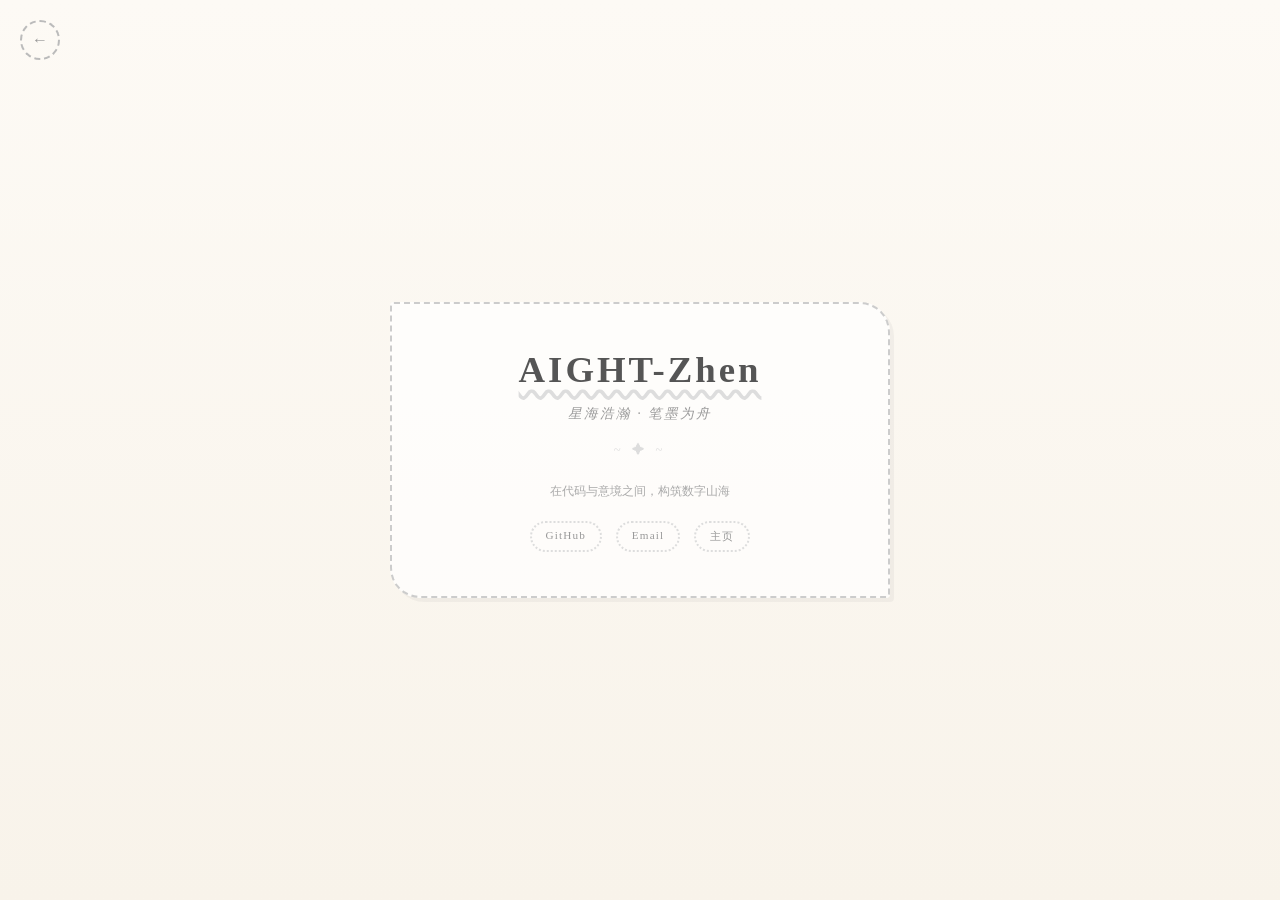
<file: subpages/sketch.html>
<!DOCTYPE html><html lang="zh-CN"><head><meta charset="UTF-8"><meta name="viewport" content="width=device-width,initial-scale=1.0"><title>AIGHT-Zhen · 手绘素描</title>
<style>*,*::before,*::after{box-sizing:border-box;margin:0;padding:0}
html,body{width:100%;height:100%;font-family:'Noto Serif SC','Comic Sans MS',cursive;background:#fdfaf5;color:#444;overflow-x:hidden}
body{background:linear-gradient(#fdfaf5 0%,#f8f3ea 100%)}
.page{min-height:100vh;display:flex;align-items:center;justify-content:center;padding:40px 20px}
.btn-back{position:fixed;top:20px;left:20px;z-index:10;background:none;border:2px dashed #bbb;border-radius:50%;width:40px;height:40px;color:#999;font-family:inherit;font-size:1rem;cursor:pointer;transition:all .3s;display:flex;align-items:center;justify-content:center}
.btn-back:hover{border-color:#888;color:#666;transform:rotate(-5deg)}
.card{max-width:500px;width:100%;border:2px dashed #ccc;border-radius:4px 30px 4px 30px;padding:44px 36px;text-align:center;background:rgba(255,255,255,.7);box-shadow:4px 4px 0 rgba(0,0,0,.04);position:relative}
.name{font-size:2.3rem;font-weight:700;color:#555;letter-spacing:.08em;text-decoration:underline wavy #ddd;text-underline-offset:8px}
.slogan{font-size:.85rem;color:#999;letter-spacing:.15em;margin-top:14px;font-style:italic}
.divider{font-size:.8rem;color:#ddd;margin:20px auto;letter-spacing:.3em}
.about{font-size:.78rem;color:#aaa;line-height:2.2}
.links{display:flex;gap:14px;margin-top:16px;justify-content:center;flex-wrap:wrap}
.link{color:#999;text-decoration:none;font-size:.7rem;letter-spacing:.1em;padding:6px 14px;border:2px dotted #ddd;border-radius:16px;transition:all .3s}
.link:hover{border-color:#aaa;color:#666;border-style:solid}
</style></head><body>
<div class="page"><button class="btn-back" onclick="history.back()">←</button>
<div class="card"><h1 class="name">AIGHT-Zhen</h1><p class="slogan">星海浩瀚 · 笔墨为舟</p><div class="divider">~ ✦ ~</div><p class="about">在代码与意境之间，构筑数字山海</p><div class="links"><a class="link" href="https://github.com/AIGHT-Zhen" target="_blank">GitHub</a><a class="link" href="mailto:aightzhen@github.com">Email</a><a class="link" href="../index.html">主页</a></div></div>
</div></body></html>
</file>
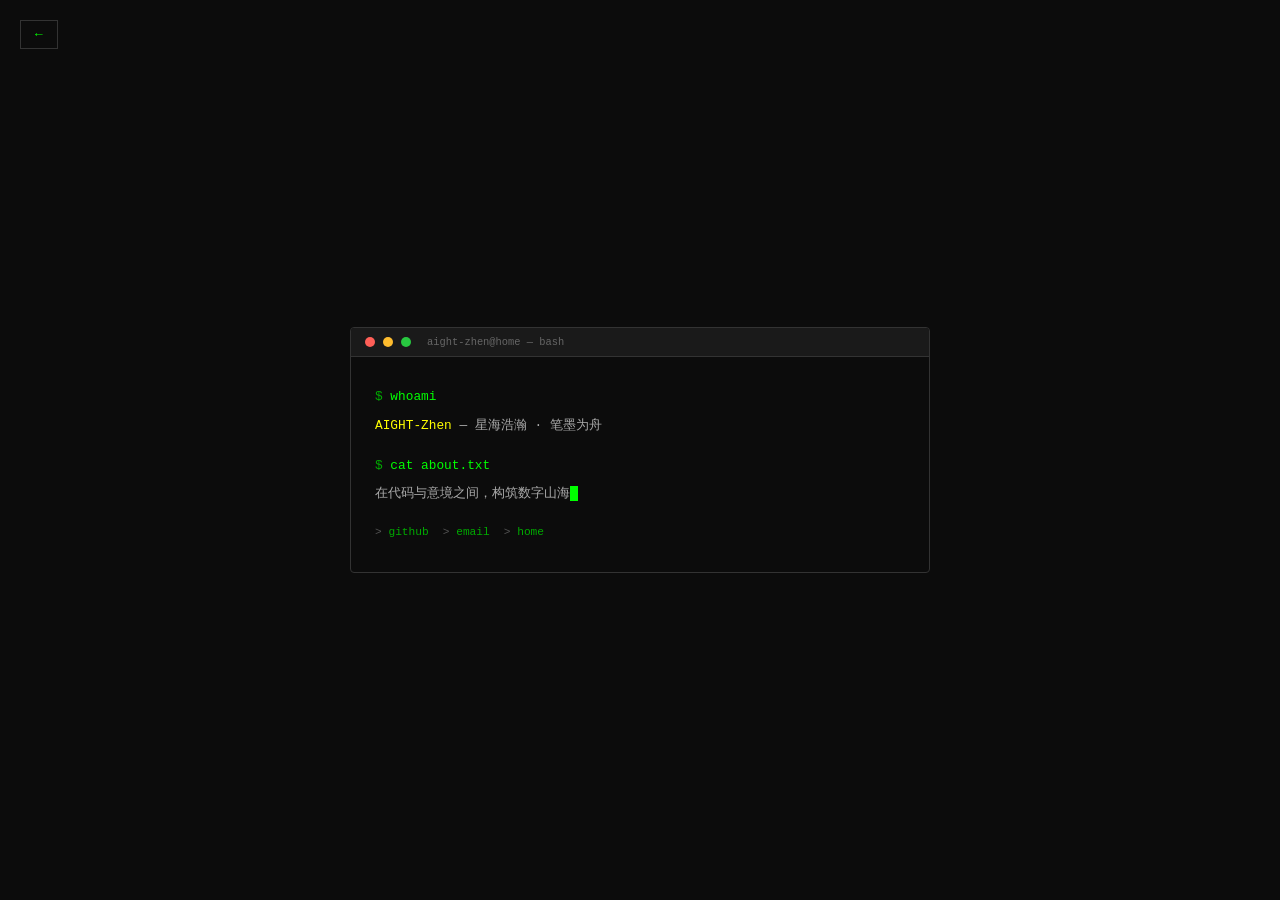
<file: subpages/terminal.html>
<!DOCTYPE html><html lang="zh-CN"><head><meta charset="UTF-8"><meta name="viewport" content="width=device-width,initial-scale=1.0"><title>AIGHT-Zhen · 终端命令行</title>
<style>*,*::before,*::after{box-sizing:border-box;margin:0;padding:0}
html,body{width:100%;height:100%;font-family:'Courier New',monospace;background:#0c0c0c;color:#0f0;overflow-x:hidden}
.page{min-height:100vh;display:flex;align-items:center;justify-content:center;padding:40px 20px}
.btn-back{position:fixed;top:20px;left:20px;z-index:10;background:#0c0c0c;border:1px solid #333;color:#0f0;font-family:inherit;font-size:.8rem;cursor:pointer;padding:6px 14px;transition:all .3s}
.btn-back:hover{background:#1a1a1a;border-color:#0f0}
.terminal{max-width:580px;width:100%;border:1px solid #333;border-radius:4px;background:#0c0c0c;overflow:hidden}
.term-header{background:#1a1a1a;padding:8px 14px;display:flex;align-items:center;gap:8px;border-bottom:1px solid #333}
.term-dot{width:10px;height:10px;border-radius:50%}
.term-dot.r{background:#ff5f57}.term-dot.y{background:#febc2e}.term-dot.g{background:#28c840}
.term-title{color:#666;font-size:.65rem;margin-left:8px}
.term-body{padding:28px 24px;line-height:1.9;font-size:.8rem}
.prompt{color:#0f0}.prompt::before{content:'$ ';color:#0a0}
.output{color:#aaa;margin:4px 0 16px}
.output em{color:#ff0;font-style:normal}
.cursor{display:inline-block;width:8px;height:15px;background:#0f0;animation:blink 1s step-end infinite;vertical-align:text-bottom}
@keyframes blink{50%{opacity:0}}
.links{display:flex;gap:14px;margin-top:16px;flex-wrap:wrap}
.link{color:#0a0;text-decoration:none;font-size:.7rem;transition:all .3s}
.link:hover{color:#0f0;text-decoration:underline}
.link::before{content:'> ';color:#555}
</style></head><body>
<div class="page"><button class="btn-back" onclick="history.back()">←</button>
<div class="terminal"><div class="term-header"><span class="term-dot r"></span><span class="term-dot y"></span><span class="term-dot g"></span><span class="term-title">aight-zhen@home — bash</span></div><div class="term-body">
<p class="prompt">whoami</p><p class="output"><em>AIGHT-Zhen</em> — 星海浩瀚 · 笔墨为舟</p>
<p class="prompt">cat about.txt</p><p class="output">在代码与意境之间，构筑数字山海<span class="cursor"></span></p>
<div class="links"><a class="link" href="https://github.com/AIGHT-Zhen" target="_blank">github</a><a class="link" href="mailto:aightzhen@github.com">email</a><a class="link" href="../index.html">home</a></div>
</div></div>
</div></body></html>
</file>
